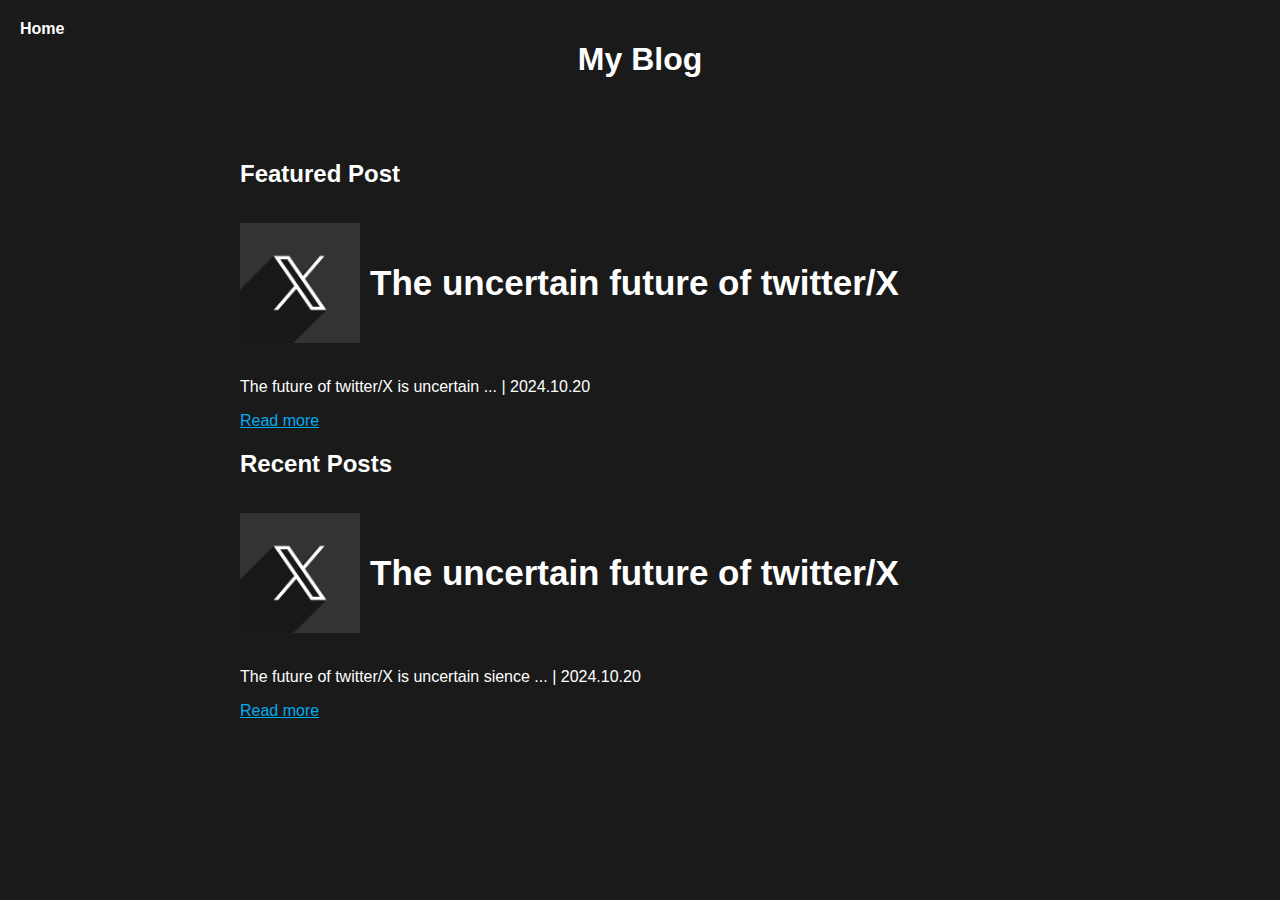
<file: blog.html>
<!DOCTYPE html>
<html lang="en">
<head>
    <meta charset="UTF-8">
    <meta name="viewport" content="width=device-width, initial-scale=1.0">
    <title>My Blog</title>
    <link rel="stylesheet" href="blog.css">
    <link rel="icon" type="image/svg+xml" href="favicon-.svg">
</head>
<body>
    <header>
        <h1>My Blog</h1>
        <nav>
            <ul>
                <li><a href="#home">Home</a></li>
            </ul>
        </nav>
    </header>

    <main>
        <section id="featured-post">
            <h2>Featured Post</h2>
            <article>
                <h3><img src="x.jpg" alt="Post icon" width="24" height="24">The uncertain future of twitter/X</h3>
                <p>The future of twitter/X is uncertain ... | 2024.10.20</p>
                <a href="twitter.html" style="color: #03abef">Read more</a>
            </article>
        </section>

        <section id="recent-posts">
            <h2>Recent Posts</h2>
            <!-- Add more article elements for each blog post -->
            <article>
                <h3><img src="x.jpg" alt="Post icon" width="24" height="24">The uncertain future of twitter/X</h3>
                <p>The future of twitter/X is uncertain sience ... | 2024.10.20</p>
                <a href="twitter.html" style="color: #03abef">Read more</a>
            </article>
        </section>
    </main>
</body>
</html>
</file>
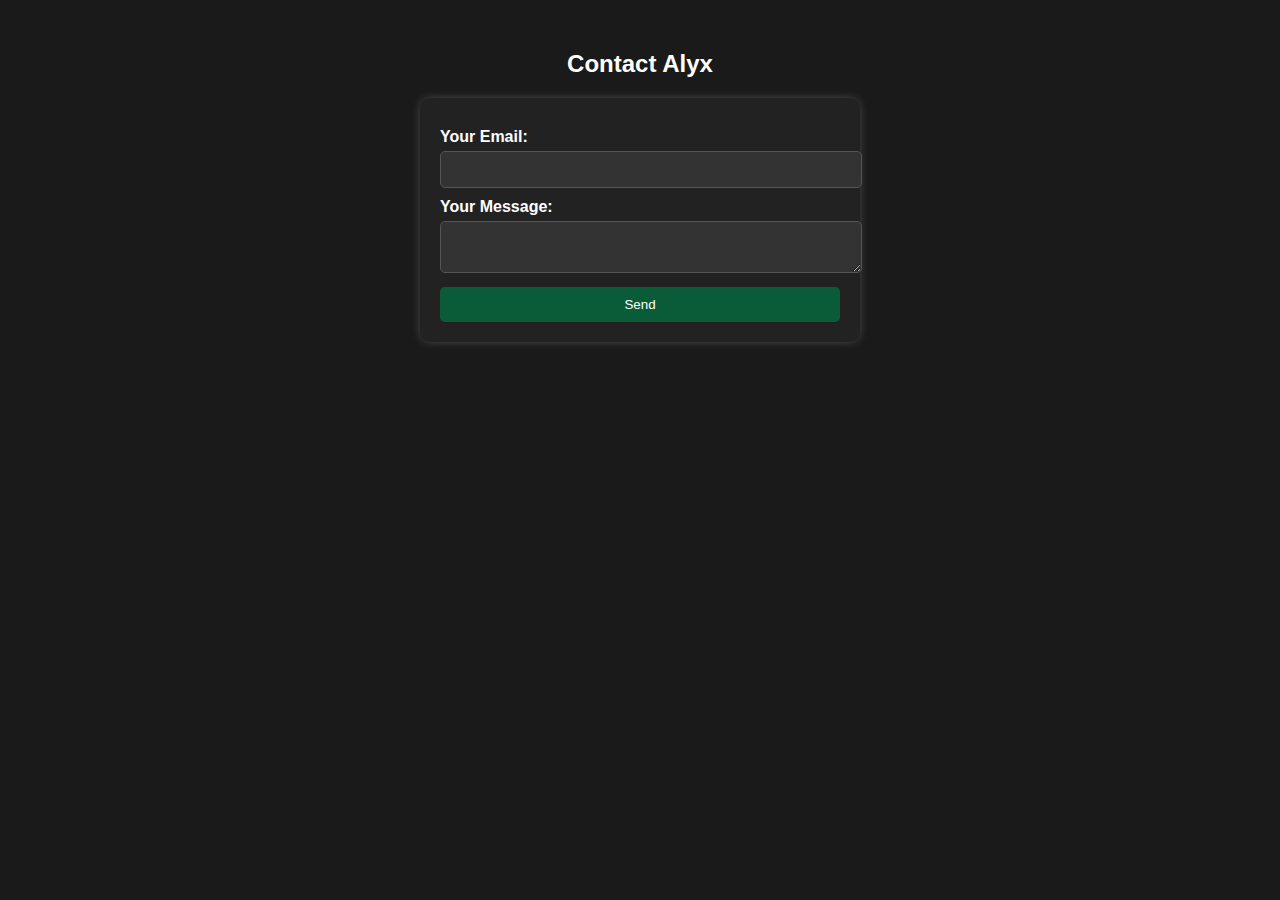
<file: contacts.html>
<!DOCTYPE html>
<html lang="en">
<head>
    <meta charset="UTF-8">
    <meta name="viewport" content="width=device-width, initial-scale=1.0">
    <title>Contact Form</title>
    <style>
        body { 
            font-family: Arial, sans-serif; 
            margin: 50px; 
            text-align: center; 
            background: #191a19; 
            color: #ffffff;
        }
        form { 
            max-width: 400px; 
            margin: auto; 
            background: #222; 
            padding: 20px; 
            border-radius: 10px;
            box-shadow: 0 0 10px rgba(255, 255, 255, 0.2);
        }
        label { 
            display: block; 
            text-align: left; 
            margin: 10px 0; 
            font-weight: bold; 
        }
        input, textarea { 
            width: 100%; 
            padding: 10px; 
            margin-top: 5px; 
            border: 1px solid #555; 
            border-radius: 5px;
            background: #333; 
            color: #ffffff;
        }
        button { 
            background: #0a5c38; 
            color: white; 
            padding: 10px; 
            border: none; 
            border-radius: 5px; 
            cursor: pointer; 
            width: 100%; 
        }
        button:hover { background: #218838; }
        #response { 
            margin-top: 10px; 
            font-weight: bold; 
            display: none; 
            padding: 10px; 
            border-radius: 5px; 
        }
        .success { 
            color: #155724; 
            background-color: #d4edda; 
            border: 1px solid #c3e6cb; 
        }
        .error { 
            color: #721c24; 
            background-color: #f8d7da; 
            border: 1px solid #f5c6cb; 
        }
    </style>
</head>
<body>

    <h2>Contact Alyx</h2>

    <form id="contact-form" action="https://formspree.io/f/mjkyewro" method="POST">
        <label>
            Your Email:
            <input type="email" name="email" required>
        </label>
        <label>
            Your Message:
            <textarea name="message" required></textarea>
        </label>
        <button type="submit">Send</button>
    </form>

    <p id="response"></p>

    <script>
        document.getElementById("contact-form").addEventListener("submit", function(event) {
            event.preventDefault(); // Prevent page reload
            let formData = new FormData(this);
            let responseMessage = document.getElementById("response");

            fetch(this.action, {
                method: "POST",
                body: formData,
                headers: { "Accept": "application/json" }
            }).then(response => {
                if (!response.ok) throw new Error("Failed to send message.");
                return response.json();
            }).then(data => {
                responseMessage.innerText = "Message sent successfully!";
                responseMessage.className = "success";
                responseMessage.style.display = "block";
                this.reset(); // Reset form
            }).catch(error => {
                responseMessage.innerText = "Error sending message. Please try again.";
                responseMessage.className = "error";
                responseMessage.style.display = "block";
            });
        });
    </script>

</body>
</html>
</file>
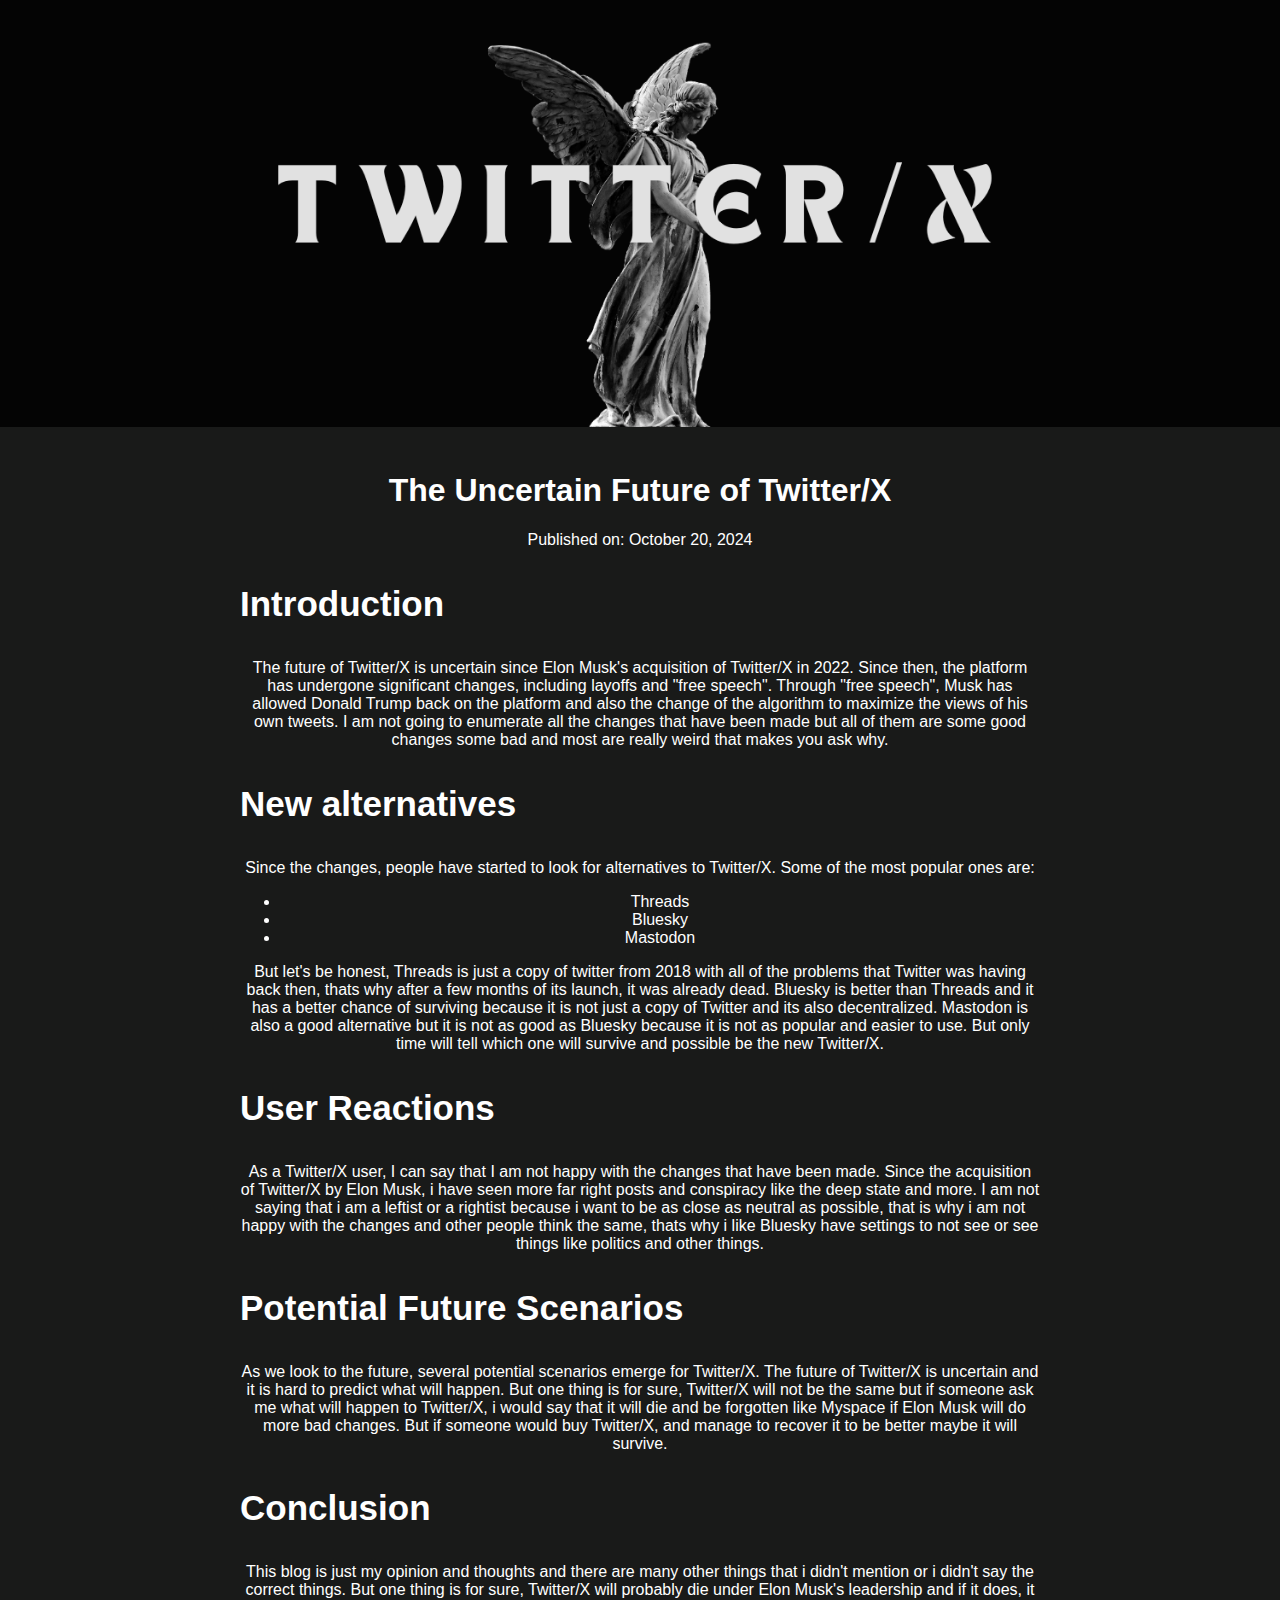
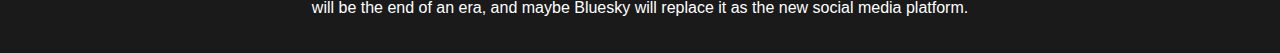
<file: twitter.html>
<!DOCTYPE html>
<html lang="en">
<head>
    <meta charset="UTF-8">
    <meta name="viewport" content="width=device-width, initial-scale=1.0">
    <title>The Uncertain Future of Twitter/X</title>
    <link rel="stylesheet" href="blog.css">
    <link rel="icon" type="image/svg+xml" href="favicon-.svg">
</head>
<body>

    <img src="twitter.png" alt="Twitter/X Logo" style="width: 100%; height: auto;">

    <main>
        <article>
            <h1>The Uncertain Future of Twitter/X</h1>
            <p>Published on: <time datetime="2024-10-20">October 20, 2024</time></p>
            
            <section>
                <h3>Introduction</h3>
                <p>The future of Twitter/X is uncertain since Elon Musk's acquisition of Twitter/X in 2022. Since then, the platform has undergone significant changes, including layoffs and "free speech". Through "free speech", Musk has allowed Donald Trump back on the platform and also the change of the algorithm to maximize the views of his own tweets. I am not going to enumerate all the changes that have been made but all of them are some good changes some bad and most are really weird that makes you ask why.</p>
            </section>

            <section>
                <h3>New alternatives</h3>
                <p>Since the changes, people have started to look for alternatives to Twitter/X. Some of the most popular ones are:</p>
                <ul>
                    <li>Threads</li>
                    <li>Bluesky</li>
                    <li>Mastodon</li>
                </ul>
                <p>But let's be honest, Threads is just a copy of twitter from 2018 with all of the problems that Twitter was having back then, thats why after a few months of its launch, it was already dead. Bluesky is better than Threads and it has a better chance of surviving because it is not just a copy of Twitter and its also decentralized. Mastodon is also a good alternative but it is not as good as Bluesky because it is not as popular and easier to use. But only time will tell which one will survive and possible be the new Twitter/X.</p>
            </section>

            <section>
                <h3>User Reactions</h3>
                <p>As a Twitter/X user, I can say that I am not happy with the changes that have been made. Since the acquisition of Twitter/X by Elon Musk, i have seen more far right posts and conspiracy like the deep state and more. I am not saying that i am a leftist or a rightist because i want to be as close as neutral as possible, that is why i am not happy with the changes and other people think the same, thats why i like Bluesky have settings to not see or see things like politics and other things.</p>
            </section>

            <section>
                <h3>Potential Future Scenarios</h3>
                <p>As we look to the future, several potential scenarios emerge for Twitter/X. The future of Twitter/X is uncertain and it is hard to predict what will happen. But one thing is for sure, Twitter/X will not be the same but if someone ask me what will happen to Twitter/X, i would say that it will die and be forgotten like Myspace if Elon Musk will do more bad changes. But if someone would buy Twitter/X, and manage to recover it to be better maybe it will survive.</p>
            </section>

            <section>
                <h3>Conclusion</h3>
                <p>This blog is just my opinion and thoughts and there are many other things that i didn't mention or i didn't say the correct things. But one thing is for sure, Twitter/X will probably die under Elon Musk's leadership and if it does, it will be the end of an era, and maybe Bluesky will replace it as the new social media platform.</p>
            </section>
        </article>
    </main>
</body>
</html>
</file>
<file: blog.css>
body {
    background-color: #191a19;
    color: #ffffff;
    margin: 0;
    padding: 0;
    font-family: Arial, sans-serif;
    text-align: center;
}

header {
    padding: 20px;
    position: relative;
}

nav {
    position: absolute;
    top: 20px;
    left: 20px;
}

nav ul {
    list-style-type: none;
    padding: 0;
    margin: 0;
}

nav ul li {
    display: inline-block;
}

nav ul li a {
    color: #ffffff;
    text-decoration: none;
    font-weight: bold;
}

main {
    max-width: 800px;
    margin: 0 auto;
    padding: 20px;
}

#featured-post, #recent-posts {
    text-align: left;
}

#featured-post h2, #recent-posts h2 {
    text-align: left;
}

article h3 {
    display: flex;
    align-items: center;
    font-size: 35px;
}

article h3 img {
    width: 120px;  /* Increased size */
    height: 120px; /* Increased size */
    margin-right: 10px;
}

footer {
    padding: 20px;
}

/* Add more styles as needed */
</file>
